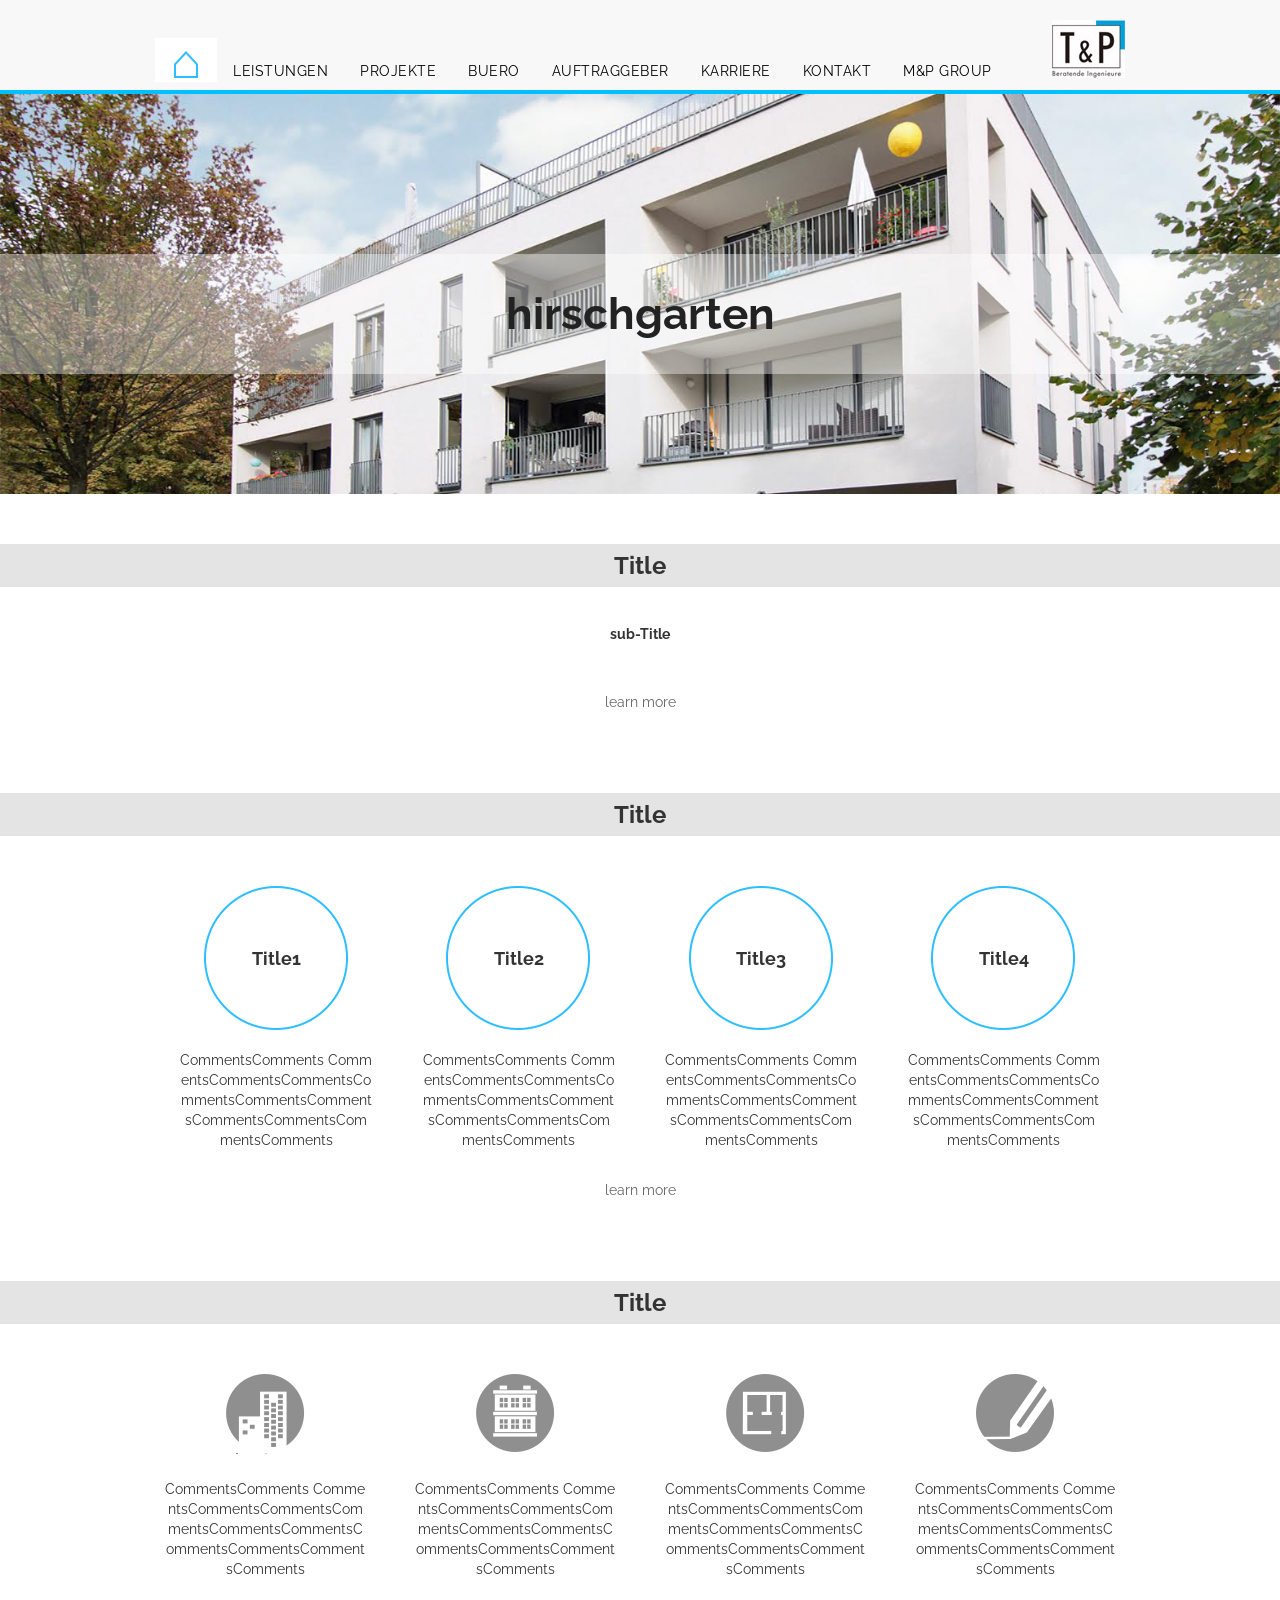
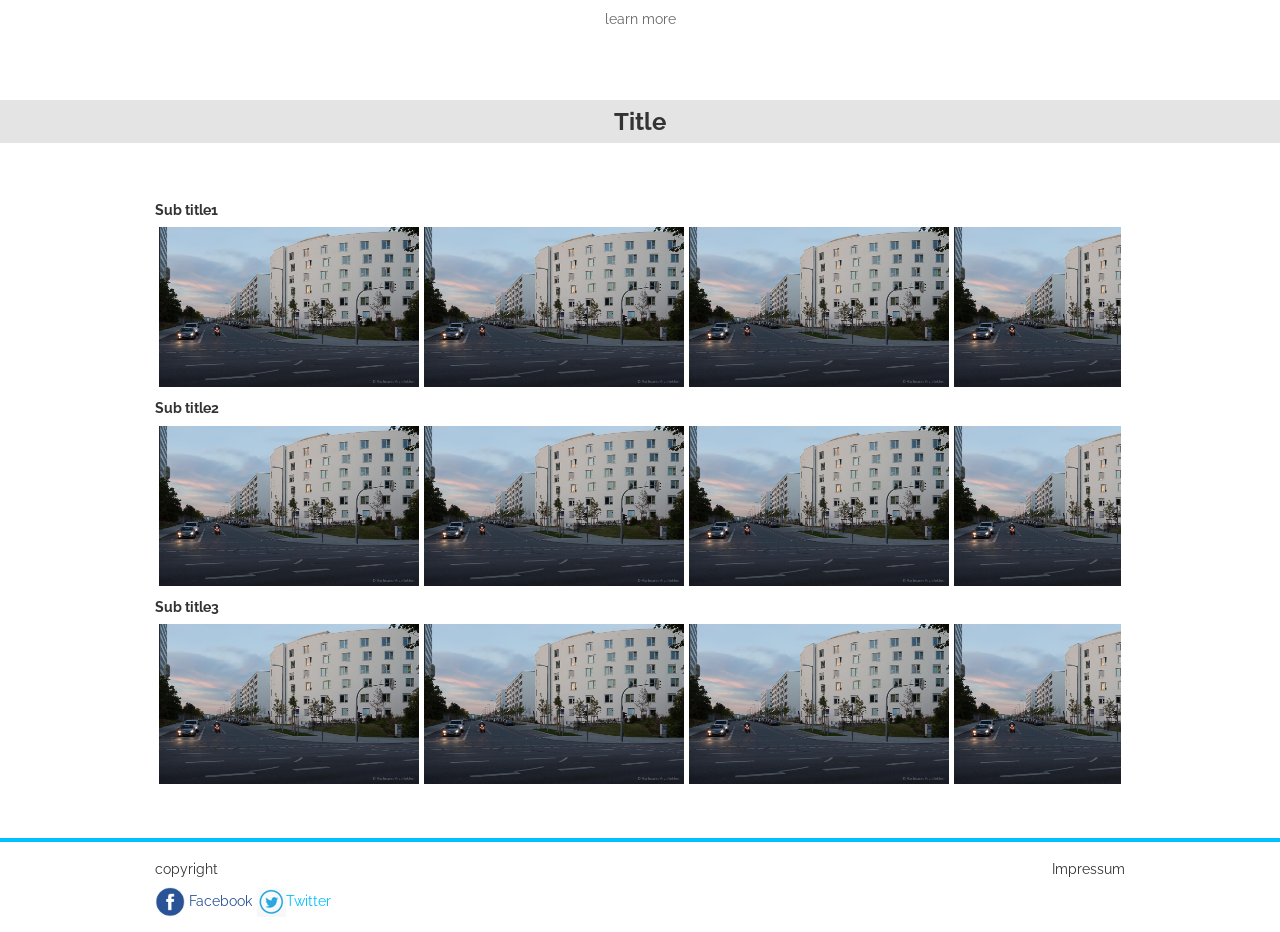
<file: public/index.html>
<!DOCTYPE html>
<html>
<head lang="en">
    <meta charset="UTF-8">
    <meta name="viewport" content="width=device-width, initial-scale=1">
    <title>tucher</title>
    <link href="http://fonts.googleapis.com/css?family=Raleway:400,200" rel="stylesheet" type="text/css">
    <link href="css/flexslider/flexslider.css" rel="stylesheet" type="text/css"/>
    <link href="css/basic.css" rel="stylesheet" type="text/css"/>
    <script type="text/javascript" src="js/basic.browserify.js"></script>
    <script type="text/javascript" src="js/dev/holder.min.js"></script>
</head>
<body id="index">
<nav class="navbar navbar-default navbar-fixed-top top">
    <div class="container">
        <!-- Brand and toggle get grouped for better mobile display -->
        <div class="navbar-header">
            <button type="button" class="navbar-toggle collapsed" data-toggle="collapse"
                    data-target="#bs-example-navbar-collapse-1" aria-expanded="false">
                <span class="sr-only">Toggle navigation</span>
                <span class="icon-bar"></span>
                <span class="icon-bar"></span>
                <span class="icon-bar"></span>
            </button>
            <a class="navbar-brand" href="index.html"><img src="assets/images/common/logo.jpg"></a>
        </div>
        <!-- Collect the nav links, forms, and other content for toggling -->
        <div class="collapse navbar-collapse navbar-left" id="bs-example-navbar-collapse-1">
            <ul class="nav navbar-nav">
                <li class="index-li"><a href="index.html"><span class="index"></span></a></li>
                <li class="leistungen-li"><a href="leistungen.html">Leistungen</a></li>
                <li class="projekte-li"><a href="projekte.html">Projekte</a></li>
                <li class="buero-li"><a href="buero.html">Buero</a></li>
                <li class="auftraggeber-li"><a href="auftraggeber.html">Auftraggeber</a></li>
                <li class="karriere-li"><a href="karriere.html">Karriere</a></li>
                <li class="kontakt-li"><a href="kontakt.html">Kontakt</a></li>
                <li class="mupgroup-li"><a href="mupgroup.html">M&P Group</a></li>
            </ul>
        </div><!-- /.navbar-collapse -->

    </div>
</nav>
<div class="container main-slider-container">
    <div class="flexslider">
        <ul class="slides home_slider">
            <li class="item" style="background-image: url('assets/images/index/first/slider1.jpg')">
                <a href="#">
                    <div class="flex-caption">
                        <div>
                            <div>
                                <h1 class="scroll animated">hirschgarten</h1>
                            </div>
                        </div>
                    </div>
                </a>
            </li>
            <li class="item" style="background-image: url('assets/images/index/first/slider2.jpg')">
                <a href="#">
                    <div class="flex-caption">
                        <div>
                            <div>
                                <h1 class="scroll animated">schleissheimerbearb</h1>
                            </div>
                        </div>
                    </div>
                </a>
            </li>
            <li class="item" style="background-image: url('assets/images/index/first/slider3.jpg')">
                <a href="#">
                    <div class="flex-caption">
                        <div>
                            <div>
                                <h1 class="scroll animated">hartmann</h1>
                            </div>
                        </div>
                    </div>
                </a>
            </li>
            <li class="item" style="background-image: url('assets/images/index/first/slider4.jpg')">
                <a href="#">
                    <div class="flex-caption">
                        <div>
                            <div>
                                <h1 class="scroll animated">Neuhofschule</h1>
                            </div>
                        </div>
                    </div>
                </a>
            </li>
            <li class="item" style="background-image: url('assets/images/index/first/slider5.jpg')">
                <a href="#">
                    <div class="flex-caption">
                        <div>
                            <div>
                                <h1 class="scroll animated">Prinzregentenstr</h1>
                            </div>
                        </div>
                    </div>
                </a>
            </li>
        </ul>
    </div>
</div>
<div class="second-container">
    <h3 class="title-with-bg">Title</h3>
    <div class="container">
        <h5>sub-Title</h5>
        <a href="#" class="learn-more">learn more</a>
    </div>
</div>
<div class="third-container">
    <h3 class="title-with-bg">Title</h3>
    <div class="container">
        <div class="col-md-3 col-sm-6 col">
            <div>
                <span class="icon">
                    Title1
                </span>
                <p class="comment">
                    CommentsComments CommentsCommentsCommentsCommentsCommentsCommentsCommentsCommentsCommentsComments
                </p>
            </div>
        </div>
        <div class="col-md-3 col-sm-6 col">
            <div>
                <span class="icon">
                    Title2
                </span>
                <p class="comment">
                    CommentsComments CommentsCommentsCommentsCommentsCommentsCommentsCommentsCommentsCommentsComments
                </p>
            </div>
        </div>
        <div class="col-md-3 col-sm-6 col">
            <div>
                <span class="icon">
                    Title3
                </span>
                <p class="comment">
                    CommentsComments CommentsCommentsCommentsCommentsCommentsCommentsCommentsCommentsCommentsComments
                </p>
            </div>
        </div>
        <div class="col-md-3 col-sm-6 col">
            <div>
                <span class="icon">
                    Title4
                </span>
                <p class="comment">
                    CommentsComments CommentsCommentsCommentsCommentsCommentsCommentsCommentsCommentsCommentsComments
                </p>
            </div>
        </div>
        <a href="#" class="learn-more">learn more</a>
    </div>
</div>
<div class="fourth-container">
    <h3 class="title-with-bg">Title</h3>
    <div class="container">
        <div class="row">
            <div class="col-md-3 col-sm-6 col">
                <div>
                <span class="icon">
                </span>
                    <p class="comment">
                        CommentsComments
                        CommentsCommentsCommentsCommentsCommentsCommentsCommentsCommentsCommentsComments
                    </p>
                </div>
            </div>
            <div class="col-md-3 col-sm-6 col">
                <div>
                <span class="icon">
                </span>
                    <p class="comment">
                        CommentsComments
                        CommentsCommentsCommentsCommentsCommentsCommentsCommentsCommentsCommentsComments
                    </p>
                </div>
            </div>
            <div class="col-md-3 col-sm-6 col">
                <div>
                <span class="icon">
                </span>
                    <p class="comment">
                        CommentsComments
                        CommentsCommentsCommentsCommentsCommentsCommentsCommentsCommentsCommentsComments
                    </p>
                </div>
            </div>
            <div class="col-md-3 col-sm-6 col">
                <div>
                <span class="icon">
                </span>
                    <p class="comment">
                        CommentsComments
                        CommentsCommentsCommentsCommentsCommentsCommentsCommentsCommentsCommentsComments
                    </p>
                </div>
            </div>
        </div>
        <a href="#" class="learn-more">learn more</a>
    </div>
</div>
<div class="fifth-container">
    <h3 class="title-with-bg">Title</h3>
    <div class="container">
        <h5>Sub title1</h5>
        <div class="flexslider products">
            <ul class="slides">
                <li>
                    <a href="projekte-sub.html">
                        <img src="assets/images/index/fifth/pic1.jpg"/>
                        <p>comment</p>
                    </a>
                </li>
                <li>
                    <img src="assets/images/index/fifth/pic1.jpg"/>
                    <p>comment</p>
                </li>
                <li>
                    <img src="assets/images/index/fifth/pic1.jpg"/>
                    <p>comment</p>
                </li>
                <li>
                    <img src="assets/images/index/fifth/pic1.jpg"/>
                    <p>comment</p>
                </li>
            </ul>
        </div>
        <h5>Sub title2</h5>
        <div class="flexslider products">
            <ul class="slides">
                <li>
                    <a href="projekte-sub.html">
                        <img src="assets/images/index/fifth/pic1.jpg"/>
                        <p>comment</p>
                    </a>
                </li>
                <li>
                    <img src="assets/images/index/fifth/pic1.jpg"/>
                    <p>comment</p>
                </li>
                <li>
                    <img src="assets/images/index/fifth/pic1.jpg"/>
                    <p>comment</p>
                </li>
                <li>
                    <img src="assets/images/index/fifth/pic1.jpg"/>
                    <p>comment</p>
                </li>
            </ul>
        </div>
        <h5>Sub title3</h5>
        <div class="flexslider products">
            <ul class="slides">
                <li>
                    <a href="projekte-sub.html">
                        <img src="assets/images/index/fifth/pic1.jpg"/>
                        <p>comment</p>
                    </a>
                </li>
                <li>
                    <img src="assets/images/index/fifth/pic1.jpg"/>
                    <p>comment</p>
                </li>
                <li>
                    <img src="assets/images/index/fifth/pic1.jpg"/>
                    <p>comment</p>
                </li>
                <li>
                    <img src="assets/images/index/fifth/pic1.jpg"/>
                    <p>comment</p>
                </li>
            </ul>
        </div>
    </div>
</div>
<div class="container-fluid footer">
    <div class="container">
        <div class="pull-left">
            <p>copyright</p>
            <p><a href="#" class="facebook"><img src="assets/images/common/facebook.jpg"/> Facebook</a> <a href="#"
                                                                                                           class="twitter"><img
                    src="assets/images/common/twitter.jpg"/>Twitter</a></p>
        </div>
        <div class="pull-right">
            <p>Impressum</p>
        </div>
    </div>
</div>
</body>
</html>
</file>
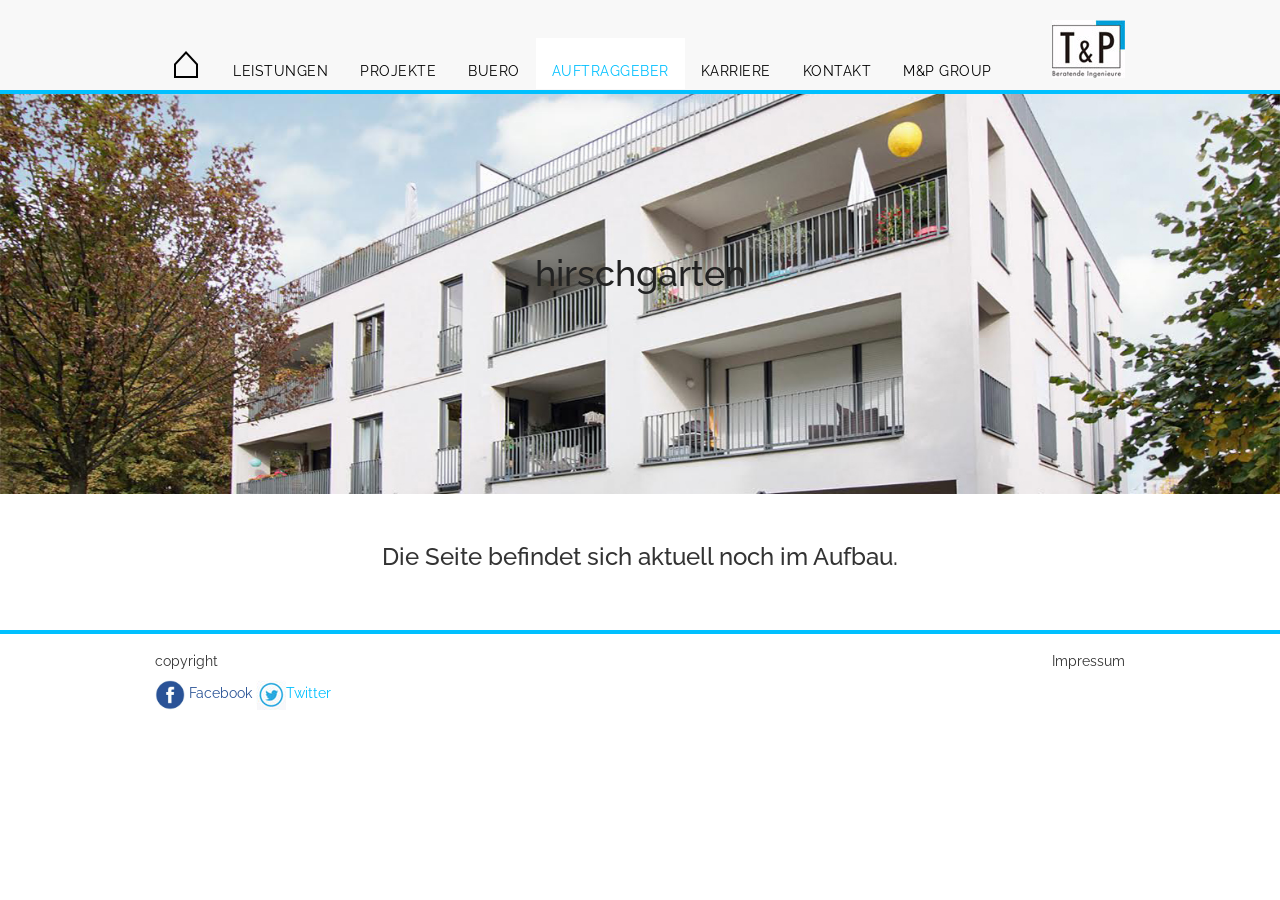
<file: public/auftraggeber.html>
<!DOCTYPE html>
<html>
<head lang="en">
    <meta charset="UTF-8">
    <meta name="viewport" content="width=device-width, initial-scale=1">
    <title>tucher</title>
    <link href="http://fonts.googleapis.com/css?family=Raleway:400,200" rel="stylesheet" type="text/css">
    <link href="css/flexslider/flexslider.css" rel="stylesheet" type="text/css"/>
    <link href="css/basic.css" rel="stylesheet" type="text/css"/>
    <script type="text/javascript" src="js/basic.browserify.js"></script>
    <script type="text/javascript" src="js/dev/holder.min.js"></script>
</head>
<body id="auftraggeber">
<nav class="navbar navbar-default navbar-fixed-top top">
    <div class="container">
        <!-- Brand and toggle get grouped for better mobile display -->
        <div class="navbar-header">
            <button type="button" class="navbar-toggle collapsed" data-toggle="collapse"
                    data-target="#bs-example-navbar-collapse-1" aria-expanded="false">
                <span class="sr-only">Toggle navigation</span>
                <span class="icon-bar"></span>
                <span class="icon-bar"></span>
                <span class="icon-bar"></span>
            </button>
            <a class="navbar-brand" href="index.html"><img src="assets/images/common/logo.jpg"></a>
        </div>
        <!-- Collect the nav links, forms, and other content for toggling -->
        <div class="collapse navbar-collapse navbar-left" id="bs-example-navbar-collapse-1">
            <ul class="nav navbar-nav">
                <li class="index-li"><a href="index.html"><span class="index"></span></a></li>
                <li class="leistungen-li"><a href="leistungen.html">Leistungen</a></li>
                <li class="projekte-li"><a href="projekte.html">Projekte</a></li>
                <li class="buero-li"><a href="buero.html">Buero</a></li>
                <li class="auftraggeber-li"><a href="auftraggeber.html">Auftraggeber</a></li>
                <li class="karriere-li"><a href="karriere.html">Karriere</a></li>
                <li class="kontakt-li"><a href="kontakt.html">Kontakt</a></li>
                <li class="mupgroup-li"><a href="mupgroup.html">M&P Group</a></li>
            </ul>
        </div><!-- /.navbar-collapse -->

    </div>
</nav>
<div class="container main-slider-container">
    <div class="flexslider">
        <ul class="slides home_slider">
            <li class="item" style="background-image: url('assets/images/index/first/slider1.jpg')">
                <div class="flex-caption">
                    <div>
                        <h1 class="scroll animated">hirschgarten</h1>
                    </div>
                </div>
            </li>
            <li class="item" style="background-image: url('assets/images/index/first/slider2.jpg')">
                <div class="flex-caption">
                    <div>
                        <h1 class="scroll animated">schleissheimerbearb</h1>
                    </div>
                </div>
            </li>
            <li class="item" style="background-image: url('assets/images/index/first/slider3.jpg')">
                <div class="flex-caption">
                    <div>
                        <h1 class="scroll animated">hartmann</h1>
                    </div>
                </div>
            </li>
            <li class="item" style="background-image: url('assets/images/index/first/slider4.jpg')">
                <div class="flex-caption">
                    <div>
                        <h1 class="scroll animated">Neuhofschule</h1>
                    </div>
                </div>
            </li>
            <li class="item" style="background-image: url('assets/images/index/first/slider5.jpg')">
                <div class="flex-caption">
                    <div>
                        <h1 class="scroll animated">Prinzregentenstr</h1>
                    </div>
                </div>
            </li>
        </ul>
    </div>
</div>
<div class="first-container container">
    <h3>Die Seite befindet sich aktuell noch im Aufbau.</h3>
</div>
<div class="container-fluid footer">
    <div class="container">
        <div class="pull-left">
            <p>copyright</p>
            <p><a href="#" class="facebook"><img src="assets/images/common/facebook.jpg"/> Facebook</a> <a href="#"
                                                                                                           class="twitter"><img
                    src="assets/images/common/twitter.jpg"/>Twitter</a></p>
        </div>
        <div class="pull-right">
            <p>Impressum</p>
        </div>
    </div>
</div>
</body>
</html>
</file>
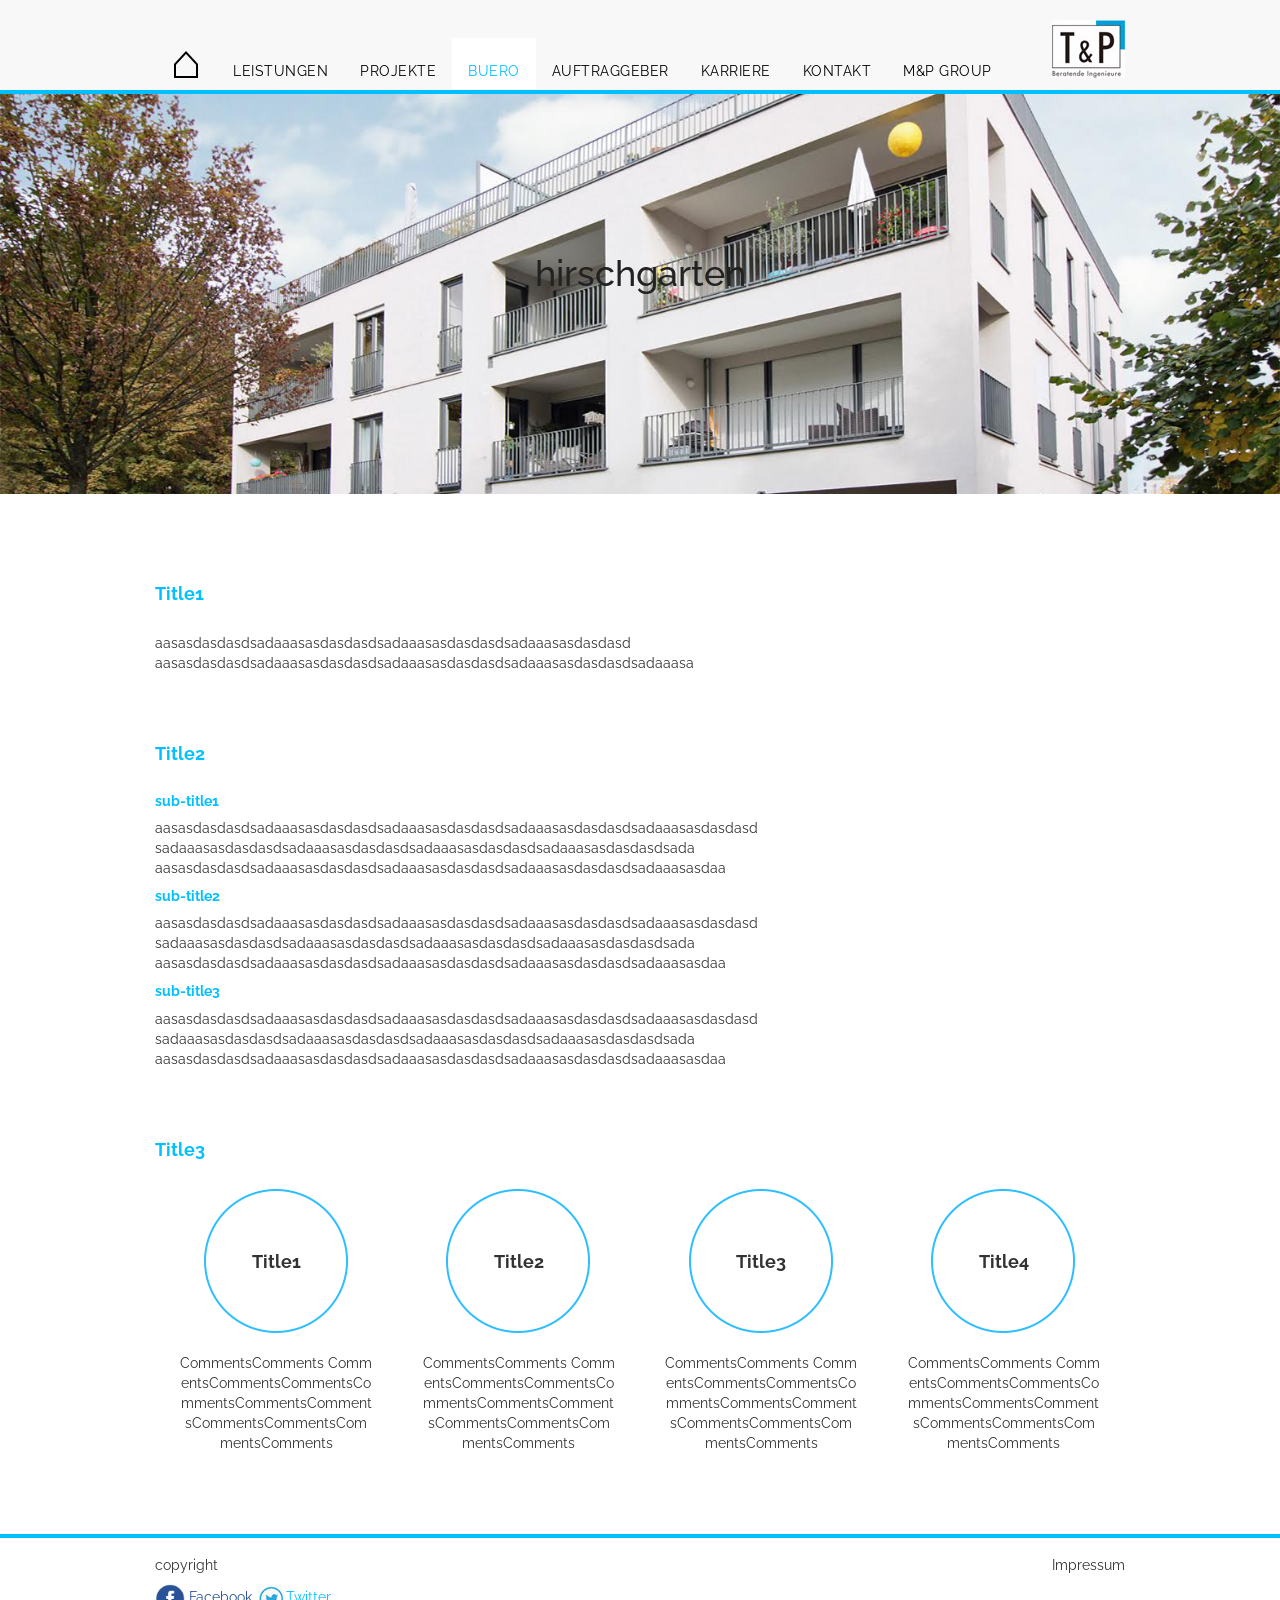
<file: public/buero.html>
<!DOCTYPE html>
<html>
<head lang="en">
    <meta charset="UTF-8">
    <meta name="viewport" content="width=device-width, initial-scale=1">
    <title>tucher</title>
    <link href="http://fonts.googleapis.com/css?family=Raleway:400,200" rel="stylesheet" type="text/css">
    <link href="css/flexslider/flexslider.css" rel="stylesheet" type="text/css"/>
    <link href="css/basic.css" rel="stylesheet" type="text/css"/>
    <script type="text/javascript" src="js/basic.browserify.js"></script>
    <script type="text/javascript" src="js/dev/holder.min.js"></script>
</head>
<body id="buero">
<nav class="navbar navbar-default navbar-fixed-top top">
    <div class="container">
        <!-- Brand and toggle get grouped for better mobile display -->
        <div class="navbar-header">
            <button type="button" class="navbar-toggle collapsed" data-toggle="collapse"
                    data-target="#bs-example-navbar-collapse-1" aria-expanded="false">
                <span class="sr-only">Toggle navigation</span>
                <span class="icon-bar"></span>
                <span class="icon-bar"></span>
                <span class="icon-bar"></span>
            </button>
            <a class="navbar-brand" href="index.html"><img src="assets/images/common/logo.jpg"></a>
        </div>
        <!-- Collect the nav links, forms, and other content for toggling -->
        <div class="collapse navbar-collapse navbar-left" id="bs-example-navbar-collapse-1">
            <ul class="nav navbar-nav">
                <li class="index-li"><a href="index.html"><span class="index"></span></a></li>
                <li class="leistungen-li"><a href="leistungen.html">Leistungen</a></li>
                <li class="projekte-li"><a href="projekte.html">Projekte</a></li>
                <li class="buero-li"><a href="buero.html">Buero</a></li>
                <li class="auftraggeber-li"><a href="auftraggeber.html">Auftraggeber</a></li>
                <li class="karriere-li"><a href="karriere.html">Karriere</a></li>
                <li class="kontakt-li"><a href="kontakt.html">Kontakt</a></li>
                <li class="mupgroup-li"><a href="mupgroup.html">M&P Group</a></li>
            </ul>
        </div><!-- /.navbar-collapse -->

    </div>
</nav>
<div class="container main-slider-container">
    <div class="flexslider">
        <ul class="slides home_slider">
            <li class="item" style="background-image: url('assets/images/index/first/slider1.jpg')">
                <div class="flex-caption">
                    <div>
                        <h1 class="scroll animated">hirschgarten</h1>
                    </div>
                </div>
            </li>
            <li class="item" style="background-image: url('assets/images/index/first/slider2.jpg')">
                <div class="flex-caption">
                    <div>
                        <h1 class="scroll animated">schleissheimerbearb</h1>
                    </div>
                </div>
            </li>
            <li class="item" style="background-image: url('assets/images/index/first/slider3.jpg')">
                <div class="flex-caption">
                    <div>
                        <h1 class="scroll animated">hartmann</h1>
                    </div>
                </div>
            </li>
            <li class="item" style="background-image: url('assets/images/index/first/slider4.jpg')">
                <div class="flex-caption">
                    <div>
                        <h1 class="scroll animated">Neuhofschule</h1>
                    </div>
                </div>
            </li>
            <li class="item" style="background-image: url('assets/images/index/first/slider5.jpg')">
                <div class="flex-caption">
                    <div>
                        <h1 class="scroll animated">Prinzregentenstr</h1>
                    </div>
                </div>
            </li>
        </ul>
    </div>
</div>
<div class="container first-container">
    <h4>Title1</h4>
    <p class="content">
        aasasdasdasdsadaaasasdasdasdsadaaasasdasdasdsadaaasasdasdasd
        aasasdasdasdsadaaasasdasdasdsadaaasasdasdasdsadaaasasdasdasdsadaaasa</p>
</div>
<div class="container second-container">
    <h4>Title2</h4>
    <h5>sub-title1</h5>
    <p class="content">
        aasasdasdasdsadaaasasdasdasdsadaaasasdasdasdsadaaasasdasdasdsadaaasasdasdasd
        sadaaasasdasdasdsadaaasasdasdasdsadaaasasdasdasdsadaaasasdasdasdsada
        aasasdasdasdsadaaasasdasdasdsadaaasasdasdasdsadaaasasdasdasdsadaaasasdaa</p>
    <h5>sub-title2</h5>
    <p class="content">
        aasasdasdasdsadaaasasdasdasdsadaaasasdasdasdsadaaasasdasdasdsadaaasasdasdasd
        sadaaasasdasdasdsadaaasasdasdasdsadaaasasdasdasdsadaaasasdasdasdsada
        aasasdasdasdsadaaasasdasdasdsadaaasasdasdasdsadaaasasdasdasdsadaaasasdaa</p>
    <h5>sub-title3</h5>
    <p class="content">
        aasasdasdasdsadaaasasdasdasdsadaaasasdasdasdsadaaasasdasdasdsadaaasasdasdasd
        sadaaasasdasdasdsadaaasasdasdasdsadaaasasdasdasdsadaaasasdasdasdsada
        aasasdasdasdsadaaasasdasdasdsadaaasasdasdasdsadaaasasdasdasdsadaaasasdaa</p>
</div>
<div class="container third-container">
    <h4>Title3</h4>
    <div class="col-md-3 col-sm-6 col">
        <div>
                <span class="icon">
                    Title1
                </span>
            <p class="comment">
                CommentsComments CommentsCommentsCommentsCommentsCommentsCommentsCommentsCommentsCommentsComments
            </p>
        </div>
    </div>
    <div class="col-md-3 col-sm-6 col">
        <div>
                <span class="icon">
                    Title2
                </span>
            <p class="comment">
                CommentsComments CommentsCommentsCommentsCommentsCommentsCommentsCommentsCommentsCommentsComments
            </p>
        </div>
    </div>
    <div class="col-md-3 col-sm-6 col">
        <div>
                <span class="icon">
                    Title3
                </span>
            <p class="comment">
                CommentsComments CommentsCommentsCommentsCommentsCommentsCommentsCommentsCommentsCommentsComments
            </p>
        </div>
    </div>
    <div class="col-md-3 col-sm-6 col">
        <div>
                <span class="icon">
                    Title4
                </span>
            <p class="comment">
                CommentsComments CommentsCommentsCommentsCommentsCommentsCommentsCommentsCommentsCommentsComments
            </p>
        </div>
    </div>
</div>
<div class="container-fluid footer">
    <div class="container">
        <div class="pull-left">
            <p>copyright</p>
            <p><a href="#" class="facebook"><img src="assets/images/common/facebook.jpg"/> Facebook</a> <a href="#"
                                                                                                           class="twitter"><img
                    src="assets/images/common/twitter.jpg"/>Twitter</a></p>
        </div>
        <div class="pull-right">
            <p>Impressum</p>
        </div>
    </div>
</div>
</body>
</html>
</file>
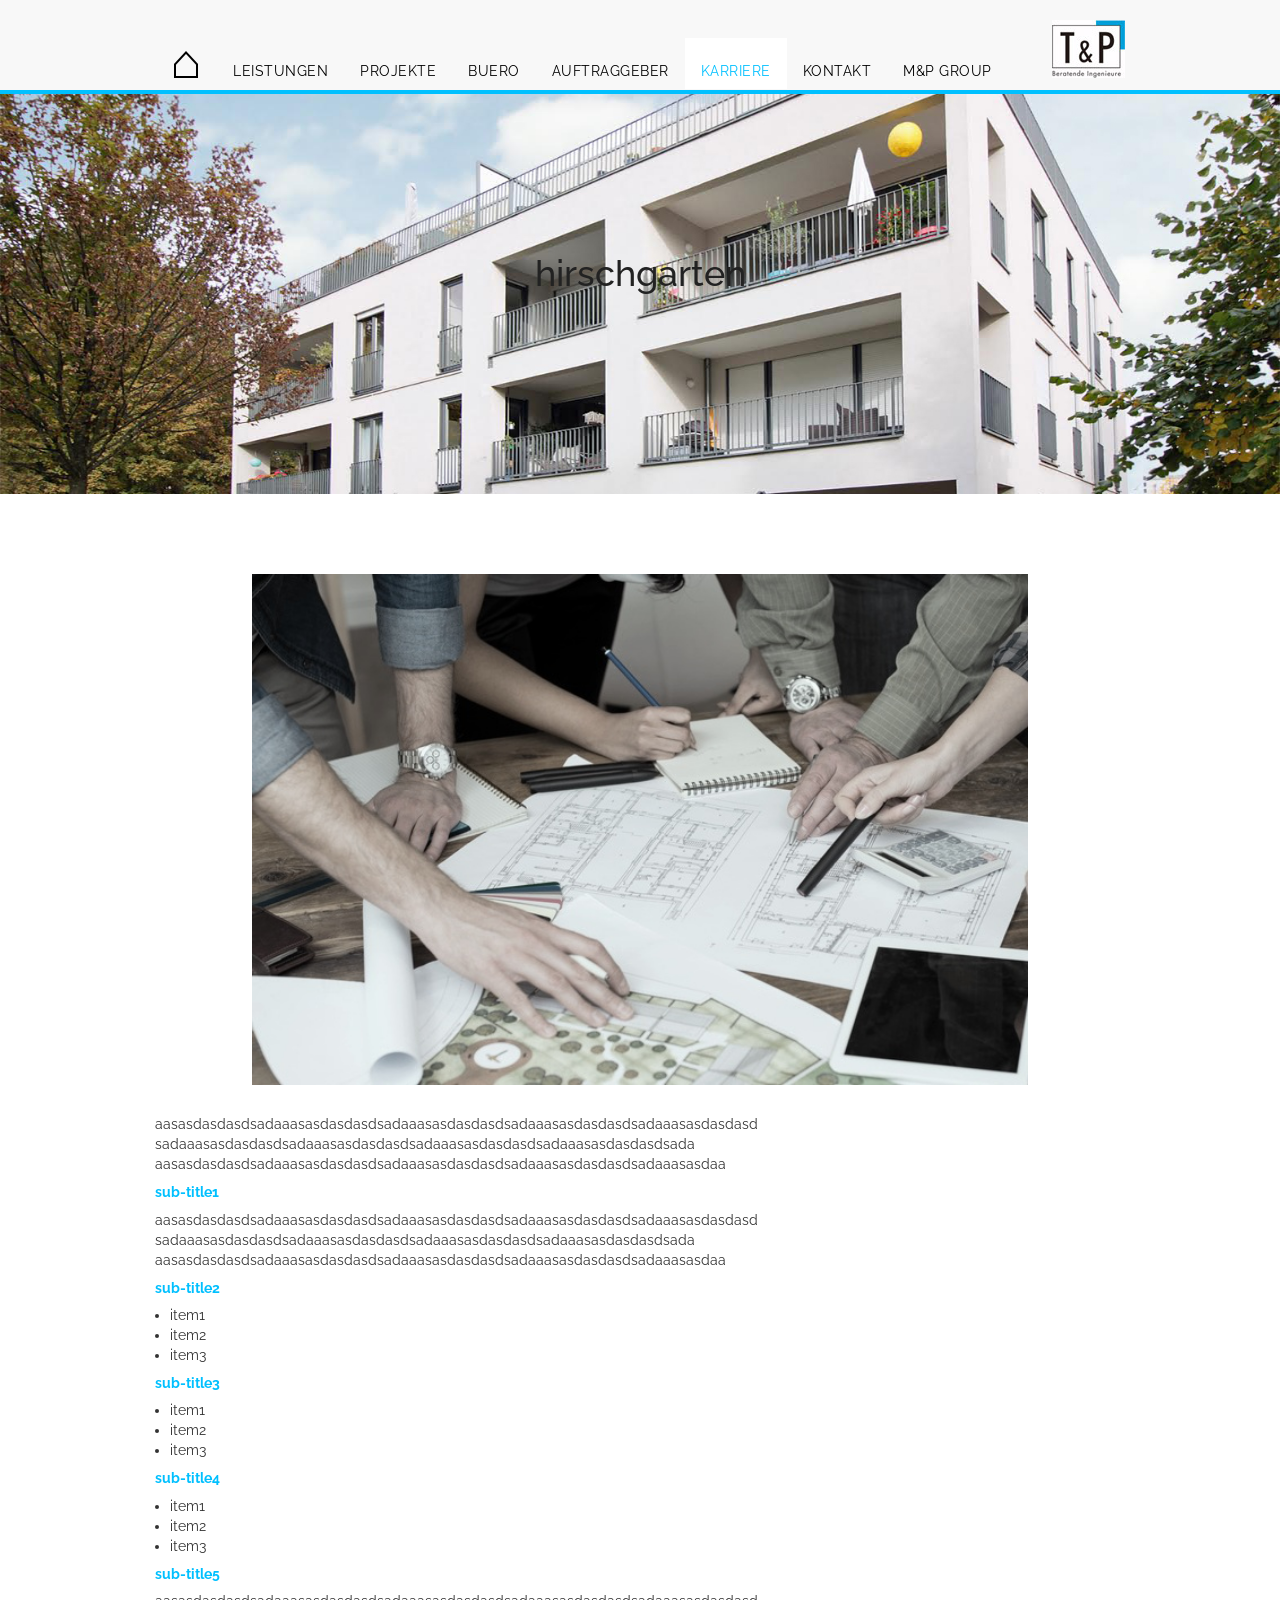
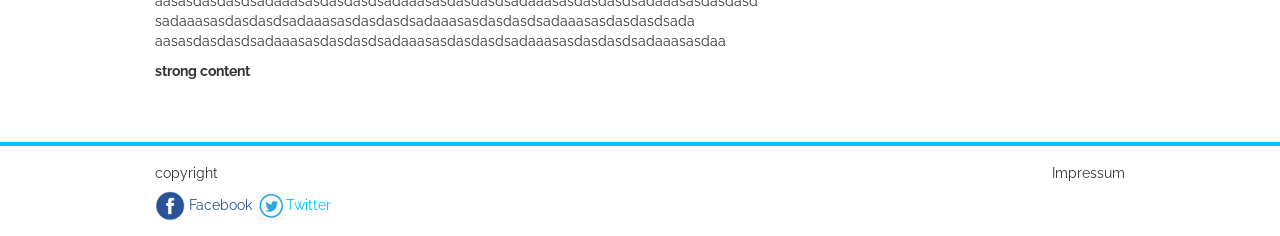
<file: public/karriere.html>
<!DOCTYPE html>
<html>
<head lang="en">
    <meta charset="UTF-8">
    <meta name="viewport" content="width=device-width, initial-scale=1">
    <title>tucher</title>
    <link href="http://fonts.googleapis.com/css?family=Raleway:400,200" rel="stylesheet" type="text/css">
    <link href="css/flexslider/flexslider.css" rel="stylesheet" type="text/css"/>
    <link href="css/basic.css" rel="stylesheet" type="text/css"/>
    <script type="text/javascript" src="js/basic.browserify.js"></script>
    <script type="text/javascript" src="js/dev/holder.min.js"></script>
</head>
<body id="karriere">
<nav class="navbar navbar-default navbar-fixed-top top">
    <div class="container">
        <!-- Brand and toggle get grouped for better mobile display -->
        <div class="navbar-header">
            <button type="button" class="navbar-toggle collapsed" data-toggle="collapse"
                    data-target="#bs-example-navbar-collapse-1" aria-expanded="false">
                <span class="sr-only">Toggle navigation</span>
                <span class="icon-bar"></span>
                <span class="icon-bar"></span>
                <span class="icon-bar"></span>
            </button>
            <a class="navbar-brand" href="index.html"><img src="assets/images/common/logo.jpg"></a>
        </div>
        <!-- Collect the nav links, forms, and other content for toggling -->
        <div class="collapse navbar-collapse navbar-left" id="bs-example-navbar-collapse-1">
            <ul class="nav navbar-nav">
                <li class="index-li"><a href="index.html"><span class="index"></span></a></li>
                <li class="leistungen-li"><a href="leistungen.html">Leistungen</a></li>
                <li class="projekte-li"><a href="projekte.html">Projekte</a></li>
                <li class="buero-li"><a href="buero.html">Buero</a></li>
                <li class="auftraggeber-li"><a href="auftraggeber.html">Auftraggeber</a></li>
                <li class="karriere-li"><a href="karriere.html">Karriere</a></li>
                <li class="kontakt-li"><a href="kontakt.html">Kontakt</a></li>
                <li class="mupgroup-li"><a href="mupgroup.html">M&P Group</a></li>
            </ul>
        </div><!-- /.navbar-collapse -->

    </div>
</nav>
<div class="container main-slider-container">
    <div class="flexslider">
        <ul class="slides home_slider">
            <li class="item" style="background-image: url('assets/images/index/first/slider1.jpg')">
                <div class="flex-caption">
                    <div>
                        <h1 class="scroll animated">hirschgarten</h1>
                    </div>
                </div>
            </li>
            <li class="item" style="background-image: url('assets/images/index/first/slider2.jpg')">
                <div class="flex-caption">
                    <div>
                        <h1 class="scroll animated">schleissheimerbearb</h1>
                    </div>
                </div>
            </li>
            <li class="item" style="background-image: url('assets/images/index/first/slider3.jpg')">
                <div class="flex-caption">
                    <div>
                        <h1 class="scroll animated">hartmann</h1>
                    </div>
                </div>
            </li>
            <li class="item" style="background-image: url('assets/images/index/first/slider4.jpg')">
                <div class="flex-caption">
                    <div>
                        <h1 class="scroll animated">Neuhofschule</h1>
                    </div>
                </div>
            </li>
            <li class="item" style="background-image: url('assets/images/index/first/slider5.jpg')">
                <div class="flex-caption">
                    <div>
                        <h1 class="scroll animated">Prinzregentenstr</h1>
                    </div>
                </div>
            </li>
        </ul>
    </div>
</div>
<div class="container first-container">
    <img src="assets/images/karriere/pic1.jpg" />
    <p class="content">
        aasasdasdasdsadaaasasdasdasdsadaaasasdasdasdsadaaasasdasdasdsadaaasasdasdasd
        sadaaasasdasdasdsadaaasasdasdasdsadaaasasdasdasdsadaaasasdasdasdsada
        aasasdasdasdsadaaasasdasdasdsadaaasasdasdasdsadaaasasdasdasdsadaaasasdaa</p>
    <h5>sub-title1</h5>
    <p class="content">
        aasasdasdasdsadaaasasdasdasdsadaaasasdasdasdsadaaasasdasdasdsadaaasasdasdasd
        sadaaasasdasdasdsadaaasasdasdasdsadaaasasdasdasdsadaaasasdasdasdsada
        aasasdasdasdsadaaasasdasdasdsadaaasasdasdasdsadaaasasdasdasdsadaaasasdaa</p>
    <h5>sub-title2</h5>
    <ul>
        <li>item1</li>
        <li>item2</li>
        <li>item3</li>
    </ul>
    <h5>sub-title3</h5>
    <ul>
        <li>item1</li>
        <li>item2</li>
        <li>item3</li>
    </ul>
    <h5>sub-title4</h5>
    <ul>
        <li>item1</li>
        <li>item2</li>
        <li>item3</li>
    </ul>
    <h5>sub-title5</h5>
    <p class="content">
        aasasdasdasdsadaaasasdasdasdsadaaasasdasdasdsadaaasasdasdasdsadaaasasdasdasd
        sadaaasasdasdasdsadaaasasdasdasdsadaaasasdasdasdsadaaasasdasdasdsada
        aasasdasdasdsadaaasasdasdasdsadaaasasdasdasdsadaaasasdasdasdsadaaasasdaa</p>
    <p><strong>strong content</strong></p>
</div>
<div class="container-fluid footer">
    <div class="container">
        <div class="pull-left">
            <p>copyright</p>
            <p><a href="#" class="facebook"><img src="assets/images/common/facebook.jpg"/> Facebook</a> <a href="#"
                                                                                                           class="twitter"><img
                    src="assets/images/common/twitter.jpg"/>Twitter</a></p>
        </div>
        <div class="pull-right">
            <p>Impressum</p>
        </div>
    </div>
</div>
</body>
</html>
</file>
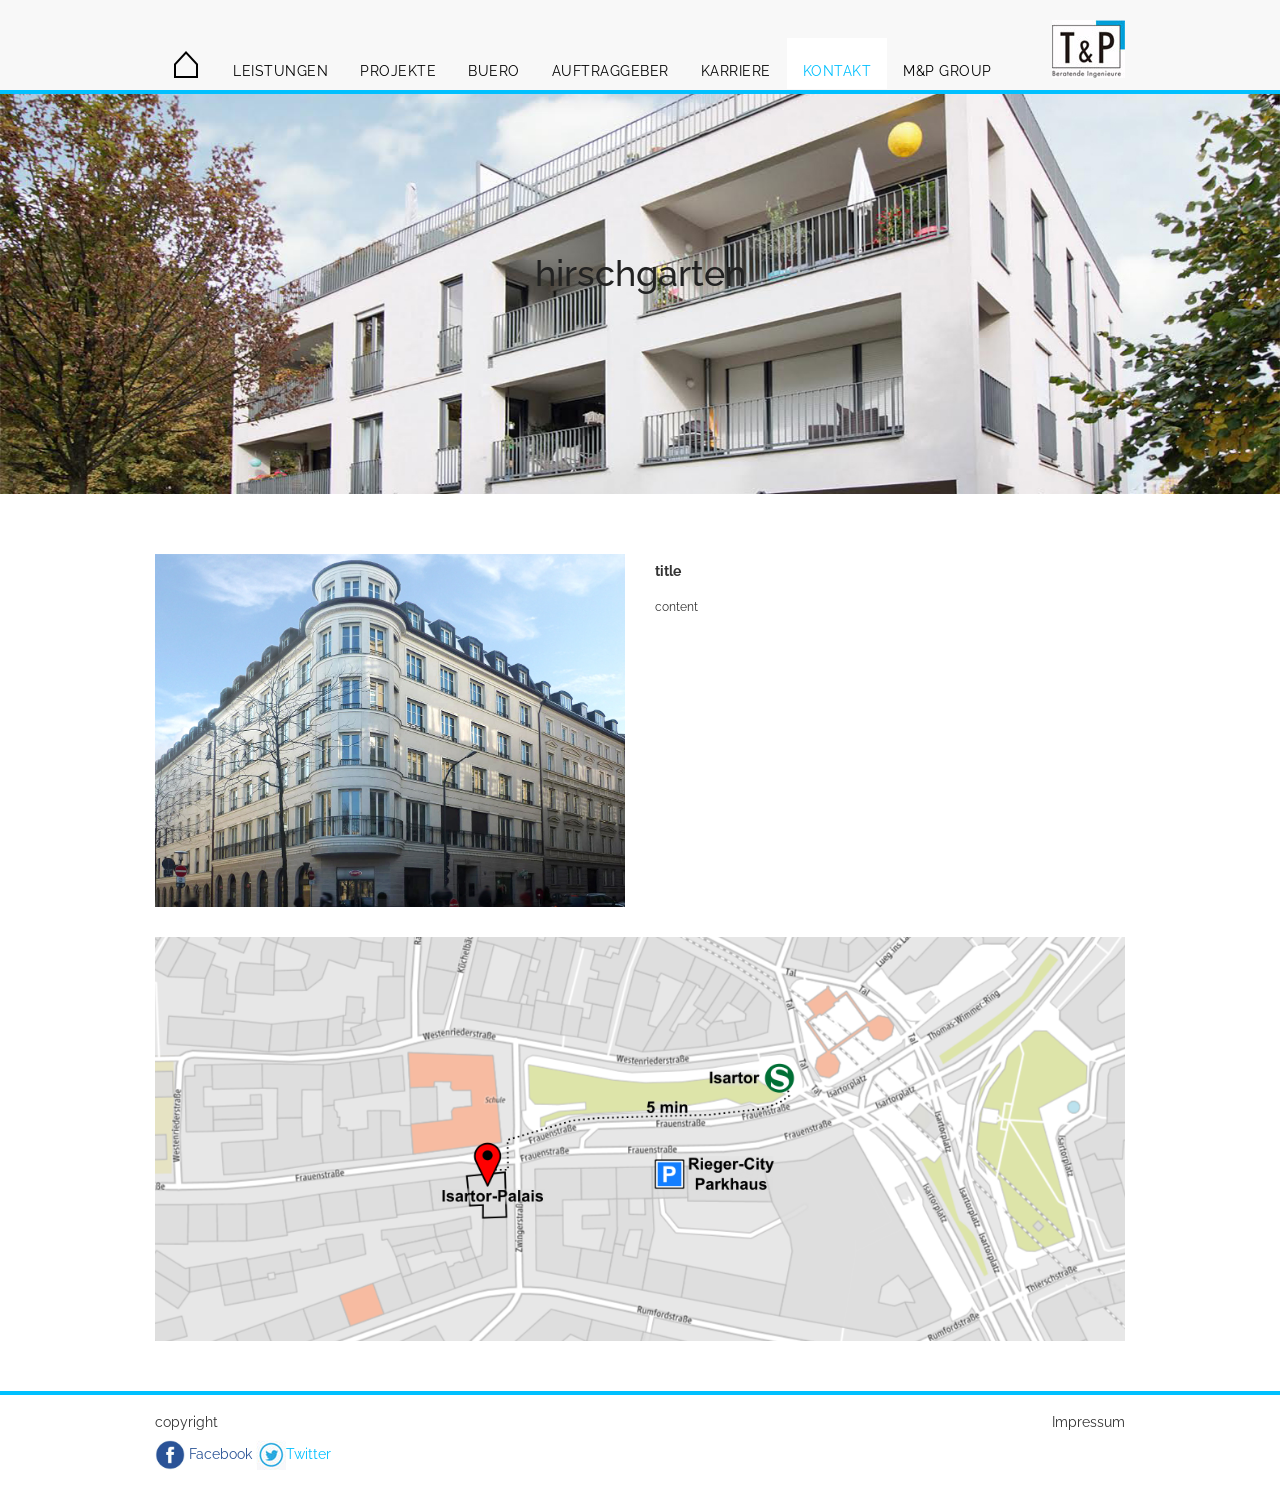
<file: public/kontakt.html>
<!DOCTYPE html>
<html>
<head lang="en">
    <meta charset="UTF-8">
    <meta name="viewport" content="width=device-width, initial-scale=1">
    <title>tucher</title>
    <link href="http://fonts.googleapis.com/css?family=Raleway:400,200" rel="stylesheet" type="text/css">
    <link href="css/flexslider/flexslider.css" rel="stylesheet" type="text/css"/>
    <link href="css/basic.css" rel="stylesheet" type="text/css"/>
    <script type="text/javascript" src="js/basic.browserify.js"></script>
    <script type="text/javascript" src="js/dev/holder.min.js"></script>
</head>
<body id="kontakt">
<nav class="navbar navbar-default navbar-fixed-top top">
    <div class="container">
        <!-- Brand and toggle get grouped for better mobile display -->
        <div class="navbar-header">
            <button type="button" class="navbar-toggle collapsed" data-toggle="collapse"
                    data-target="#bs-example-navbar-collapse-1" aria-expanded="false">
                <span class="sr-only">Toggle navigation</span>
                <span class="icon-bar"></span>
                <span class="icon-bar"></span>
                <span class="icon-bar"></span>
            </button>
            <a class="navbar-brand" href="index.html"><img src="assets/images/common/logo.jpg"></a>
        </div>
        <!-- Collect the nav links, forms, and other content for toggling -->
        <div class="collapse navbar-collapse navbar-left" id="bs-example-navbar-collapse-1">
            <ul class="nav navbar-nav">
                <li class="index-li"><a href="index.html"><span class="index"></span></a></li>
                <li class="leistungen-li"><a href="leistungen.html">Leistungen</a></li>
                <li class="projekte-li"><a href="projekte.html">Projekte</a></li>
                <li class="buero-li"><a href="buero.html">Buero</a></li>
                <li class="auftraggeber-li"><a href="auftraggeber.html">Auftraggeber</a></li>
                <li class="karriere-li"><a href="karriere.html">Karriere</a></li>
                <li class="kontakt-li"><a href="kontakt.html">Kontakt</a></li>
                <li class="mupgroup-li"><a href="mupgroup.html">M&P Group</a></li>
            </ul>
        </div><!-- /.navbar-collapse -->

    </div>
</nav>
<div class="container main-slider-container">
    <div class="flexslider">
        <ul class="slides home_slider">
            <li class="item" style="background-image: url('assets/images/index/first/slider1.jpg')">
                <div class="flex-caption">
                    <div>
                        <h1 class="scroll animated">hirschgarten</h1>
                    </div>
                </div>
            </li>
            <li class="item" style="background-image: url('assets/images/index/first/slider2.jpg')">
                <div class="flex-caption">
                    <div>
                        <h1 class="scroll animated">schleissheimerbearb</h1>
                    </div>
                </div>
            </li>
            <li class="item" style="background-image: url('assets/images/index/first/slider3.jpg')">
                <div class="flex-caption">
                    <div>
                        <h1 class="scroll animated">hartmann</h1>
                    </div>
                </div>
            </li>
            <li class="item" style="background-image: url('assets/images/index/first/slider4.jpg')">
                <div class="flex-caption">
                    <div>
                        <h1 class="scroll animated">Neuhofschule</h1>
                    </div>
                </div>
            </li>
            <li class="item" style="background-image: url('assets/images/index/first/slider5.jpg')">
                <div class="flex-caption">
                    <div>
                        <h1 class="scroll animated">Prinzregentenstr</h1>
                    </div>
                </div>
            </li>
        </ul>
    </div>
</div>
<div class="container first-container">
    <div class="row">
        <div class="col col-xs-6">
            <img src="assets/images/kontakt/pic1.jpg" />
        </div>
        <div class="col col-xs-6">
            <h5>title</h5>
            <p class="content">content</p>
        </div>
    </div>
    <img src="assets/images/kontakt/map.png">
</div>
<div class="container-fluid footer">
    <div class="container">
        <div class="pull-left">
            <p>copyright</p>
            <p><a href="#" class="facebook"><img src="assets/images/common/facebook.jpg"/> Facebook</a> <a href="#"
                                                                                                           class="twitter"><img
                    src="assets/images/common/twitter.jpg"/>Twitter</a></p>
        </div>
        <div class="pull-right">
            <p>Impressum</p>
        </div>
    </div>
</div>

</body>
</html>
</file>
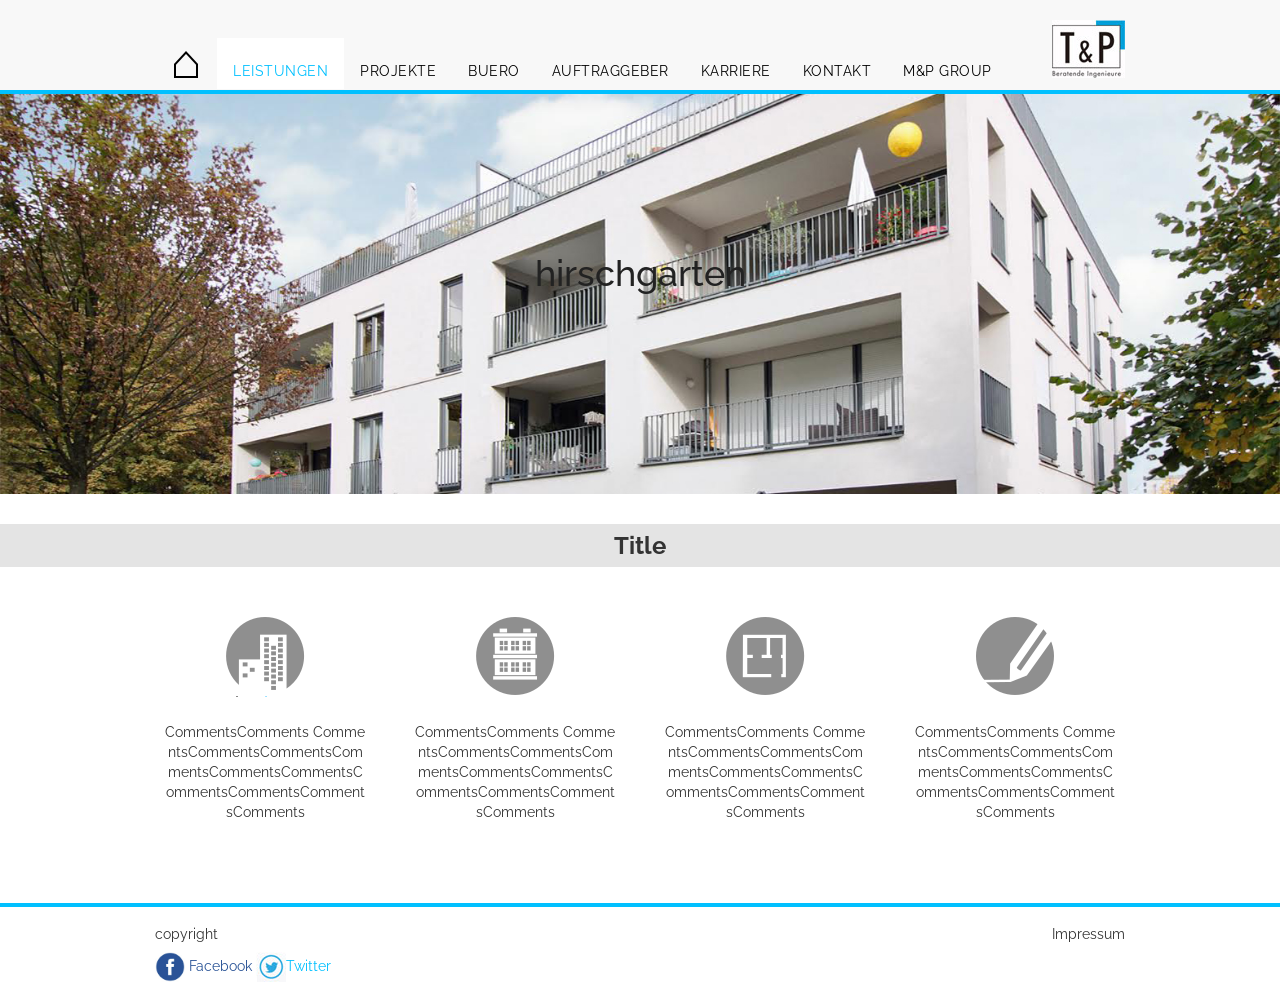
<file: public/leistungen.html>
<!DOCTYPE html>
<html>
<head lang="en">
    <meta charset="UTF-8">
    <meta name="viewport" content="width=device-width, initial-scale=1">
    <title>tucher</title>
    <link href="http://fonts.googleapis.com/css?family=Raleway:400,200" rel="stylesheet" type="text/css">
    <link href="css/flexslider/flexslider.css" rel="stylesheet" type="text/css"/>
    <link href="css/basic.css" rel="stylesheet" type="text/css"/>
    <script type="text/javascript" src="js/basic.browserify.js"></script>
    <script type="text/javascript" src="js/dev/holder.min.js"></script>
</head>
<body id="leistungen">
<nav class="navbar navbar-default navbar-fixed-top top">
    <div class="container">
        <!-- Brand and toggle get grouped for better mobile display -->
        <div class="navbar-header">
            <button type="button" class="navbar-toggle collapsed" data-toggle="collapse"
                    data-target="#bs-example-navbar-collapse-1" aria-expanded="false">
                <span class="sr-only">Toggle navigation</span>
                <span class="icon-bar"></span>
                <span class="icon-bar"></span>
                <span class="icon-bar"></span>
            </button>
            <a class="navbar-brand" href="index.html"><img src="assets/images/common/logo.jpg"></a>
        </div>
        <!-- Collect the nav links, forms, and other content for toggling -->
        <div class="collapse navbar-collapse navbar-left" id="bs-example-navbar-collapse-1">
            <ul class="nav navbar-nav">
                <li class="index-li"><a href="index.html"><span class="index"></span></a></li>
                <li class="leistungen-li"><a href="leistungen.html">Leistungen</a></li>
                <li class="projekte-li"><a href="projekte.html">Projekte</a></li>
                <li class="buero-li"><a href="buero.html">Buero</a></li>
                <li class="auftraggeber-li"><a href="auftraggeber.html">Auftraggeber</a></li>
                <li class="karriere-li"><a href="karriere.html">Karriere</a></li>
                <li class="kontakt-li"><a href="kontakt.html">Kontakt</a></li>
                <li class="mupgroup-li"><a href="mupgroup.html">M&P Group</a></li>
            </ul>
        </div><!-- /.navbar-collapse -->

    </div>
</nav>
<div class="container main-slider-container">
    <div class="flexslider">
        <ul class="slides home_slider">
            <li class="item" style="background-image: url('assets/images/index/first/slider1.jpg')">
                <div class="flex-caption">
                    <div>
                        <h1 class="scroll animated">hirschgarten</h1>
                    </div>
                </div>
            </li>
            <li class="item" style="background-image: url('assets/images/index/first/slider2.jpg')">
                <div class="flex-caption">
                    <div>
                        <h1 class="scroll animated">schleissheimerbearb</h1>
                    </div>
                </div>
            </li>
            <li class="item" style="background-image: url('assets/images/index/first/slider3.jpg')">
                <div class="flex-caption">
                    <div>
                        <h1 class="scroll animated">hartmann</h1>
                    </div>
                </div>
            </li>
            <li class="item" style="background-image: url('assets/images/index/first/slider4.jpg')">
                <div class="flex-caption">
                    <div>
                        <h1 class="scroll animated">Neuhofschule</h1>
                    </div>
                </div>
            </li>
            <li class="item" style="background-image: url('assets/images/index/first/slider5.jpg')">
                <div class="flex-caption">
                    <div>
                        <h1 class="scroll animated">Prinzregentenstr</h1>
                    </div>
                </div>
            </li>
        </ul>
    </div>
</div>
<div class="first-container">
    <h3 class="title-with-bg">Title</h3>
    <div class="container">
        <div class="row">
            <div class="col-md-3 col-sm-6 col">
                <div>
                <span class="icon">
                </span>
                    <p class="comment">
                        CommentsComments
                        CommentsCommentsCommentsCommentsCommentsCommentsCommentsCommentsCommentsComments
                    </p>
                </div>
            </div>
            <div class="col-md-3 col-sm-6 col">
                <div>
                <span class="icon">
                </span>
                    <p class="comment">
                        CommentsComments
                        CommentsCommentsCommentsCommentsCommentsCommentsCommentsCommentsCommentsComments
                    </p>
                </div>
            </div>
            <div class="col-md-3 col-sm-6 col">
                <div>
                <span class="icon">
                </span>
                    <p class="comment">
                        CommentsComments
                        CommentsCommentsCommentsCommentsCommentsCommentsCommentsCommentsCommentsComments
                    </p>
                </div>
            </div>
            <div class="col-md-3 col-sm-6 col">
                <div>
                <span class="icon">
                </span>
                    <p class="comment">
                        CommentsComments
                        CommentsCommentsCommentsCommentsCommentsCommentsCommentsCommentsCommentsComments
                    </p>
                </div>
            </div>
        </div>
    </div>
</div>
<div class="container-fluid footer">
    <div class="container">
        <div class="pull-left">
            <p>copyright</p>
            <p><a href="#" class="facebook"><img src="assets/images/common/facebook.jpg"/> Facebook</a> <a href="#"
                                                                                                           class="twitter"><img
                    src="assets/images/common/twitter.jpg"/>Twitter</a></p>
        </div>
        <div class="pull-right">
            <p>Impressum</p>
        </div>
    </div>
</div>
</body>
</html>
</file>
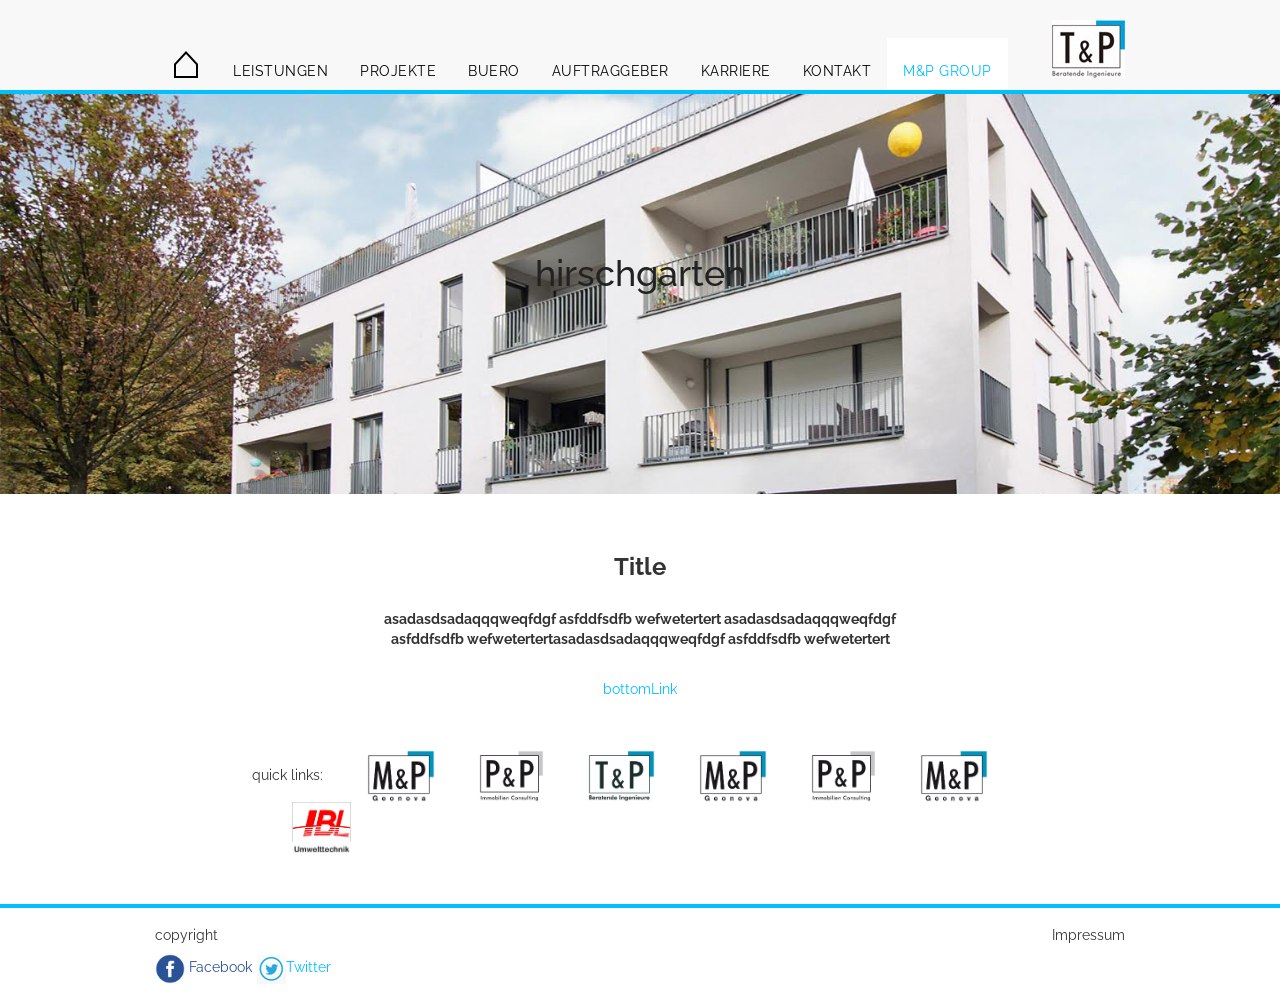
<file: public/mupgroup.html>
<!DOCTYPE html>
<html>
<head lang="en">
    <meta charset="UTF-8">
    <meta name="viewport" content="width=device-width, initial-scale=1">
    <title>tucher</title>
    <link href="http://fonts.googleapis.com/css?family=Raleway:400,200" rel="stylesheet" type="text/css">
    <link href="css/flexslider/flexslider.css" rel="stylesheet" type="text/css"/>
    <link href="css/basic.css" rel="stylesheet" type="text/css"/>
    <script type="text/javascript" src="js/basic.browserify.js"></script>
    <script type="text/javascript" src="js/dev/holder.min.js"></script>
</head>
<body id="mupgroup">
<nav class="navbar navbar-default navbar-fixed-top top">
    <div class="container">
        <!-- Brand and toggle get grouped for better mobile display -->
        <div class="navbar-header">
            <button type="button" class="navbar-toggle collapsed" data-toggle="collapse"
                    data-target="#bs-example-navbar-collapse-1" aria-expanded="false">
                <span class="sr-only">Toggle navigation</span>
                <span class="icon-bar"></span>
                <span class="icon-bar"></span>
                <span class="icon-bar"></span>
            </button>
            <a class="navbar-brand" href="index.html"><img src="assets/images/common/logo.jpg"></a>
        </div>
        <!-- Collect the nav links, forms, and other content for toggling -->
        <div class="collapse navbar-collapse navbar-left" id="bs-example-navbar-collapse-1">
            <ul class="nav navbar-nav">
                <li class="index-li"><a href="index.html"><span class="index"></span></a></li>
                <li class="leistungen-li"><a href="leistungen.html">Leistungen</a></li>
                <li class="projekte-li"><a href="projekte.html">Projekte</a></li>
                <li class="buero-li"><a href="buero.html">Buero</a></li>
                <li class="auftraggeber-li"><a href="auftraggeber.html">Auftraggeber</a></li>
                <li class="karriere-li"><a href="karriere.html">Karriere</a></li>
                <li class="kontakt-li"><a href="kontakt.html">Kontakt</a></li>
                <li class="mupgroup-li"><a href="mupgroup.html">M&P Group</a></li>
            </ul>
        </div><!-- /.navbar-collapse -->

    </div>
</nav>
<div class="container main-slider-container">
    <div class="flexslider">
        <ul class="slides home_slider">
            <li class="item" style="background-image: url('assets/images/index/first/slider1.jpg')">
                <div class="flex-caption">
                    <div>
                        <h1 class="scroll animated">hirschgarten</h1>
                    </div>
                </div>
            </li>
            <li class="item" style="background-image: url('assets/images/index/first/slider2.jpg')">
                <div class="flex-caption">
                    <div>
                        <h1 class="scroll animated">schleissheimerbearb</h1>
                    </div>
                </div>
            </li>
            <li class="item" style="background-image: url('assets/images/index/first/slider3.jpg')">
                <div class="flex-caption">
                    <div>
                        <h1 class="scroll animated">hartmann</h1>
                    </div>
                </div>
            </li>
            <li class="item" style="background-image: url('assets/images/index/first/slider4.jpg')">
                <div class="flex-caption">
                    <div>
                        <h1 class="scroll animated">Neuhofschule</h1>
                    </div>
                </div>
            </li>
            <li class="item" style="background-image: url('assets/images/index/first/slider5.jpg')">
                <div class="flex-caption">
                    <div>
                        <h1 class="scroll animated">Prinzregentenstr</h1>
                    </div>
                </div>
            </li>
        </ul>
    </div>
</div>
<div class="container first-container">
    <h3>Title</h3>
    <p class="content">asadasdsadaqqqweqfdgf asfddfsdfb wefwetertert asadasdsadaqqqweqfdgf asfddfsdfb
        wefwetertertasadasdsadaqqqweqfdgf asfddfsdfb wefwetertert</p>
    <a href="#">bottomLink</a>
</div>
<div class="container second-container">
    <ul>quick links:
        <li><a href="#"><img src="assets/images/mupgroup/pic1.jpg"/></a></li>
        <li><a href="#"><img src="assets/images/mupgroup/pic2.jpg"/></a></li>
        <li><a href="#"><img src="assets/images/mupgroup/pic3.jpg"/></a></li>
        <li><a href="#"><img src="assets/images/mupgroup/pic1.jpg"/></a></li>
        <li><a href="#"><img src="assets/images/mupgroup/pic2.jpg"/></a></li>
        <li><a href="#"><img src="assets/images/mupgroup/pic1.jpg"/></a></li>
        <li><a href="#"><img src="assets/images/mupgroup/pic4.jpg"/></a></li>
    </ul>
</div>
<div class="container-fluid footer">
    <div class="container">
        <div class="pull-left">
            <p>copyright</p>
            <p><a href="#" class="facebook"><img src="assets/images/common/facebook.jpg"/> Facebook</a> <a href="#"
                                                                                                           class="twitter"><img
                    src="assets/images/common/twitter.jpg"/>Twitter</a></p>
        </div>
        <div class="pull-right">
            <p>Impressum</p>
        </div>
    </div>
</div>

</body>
</html>
</file>
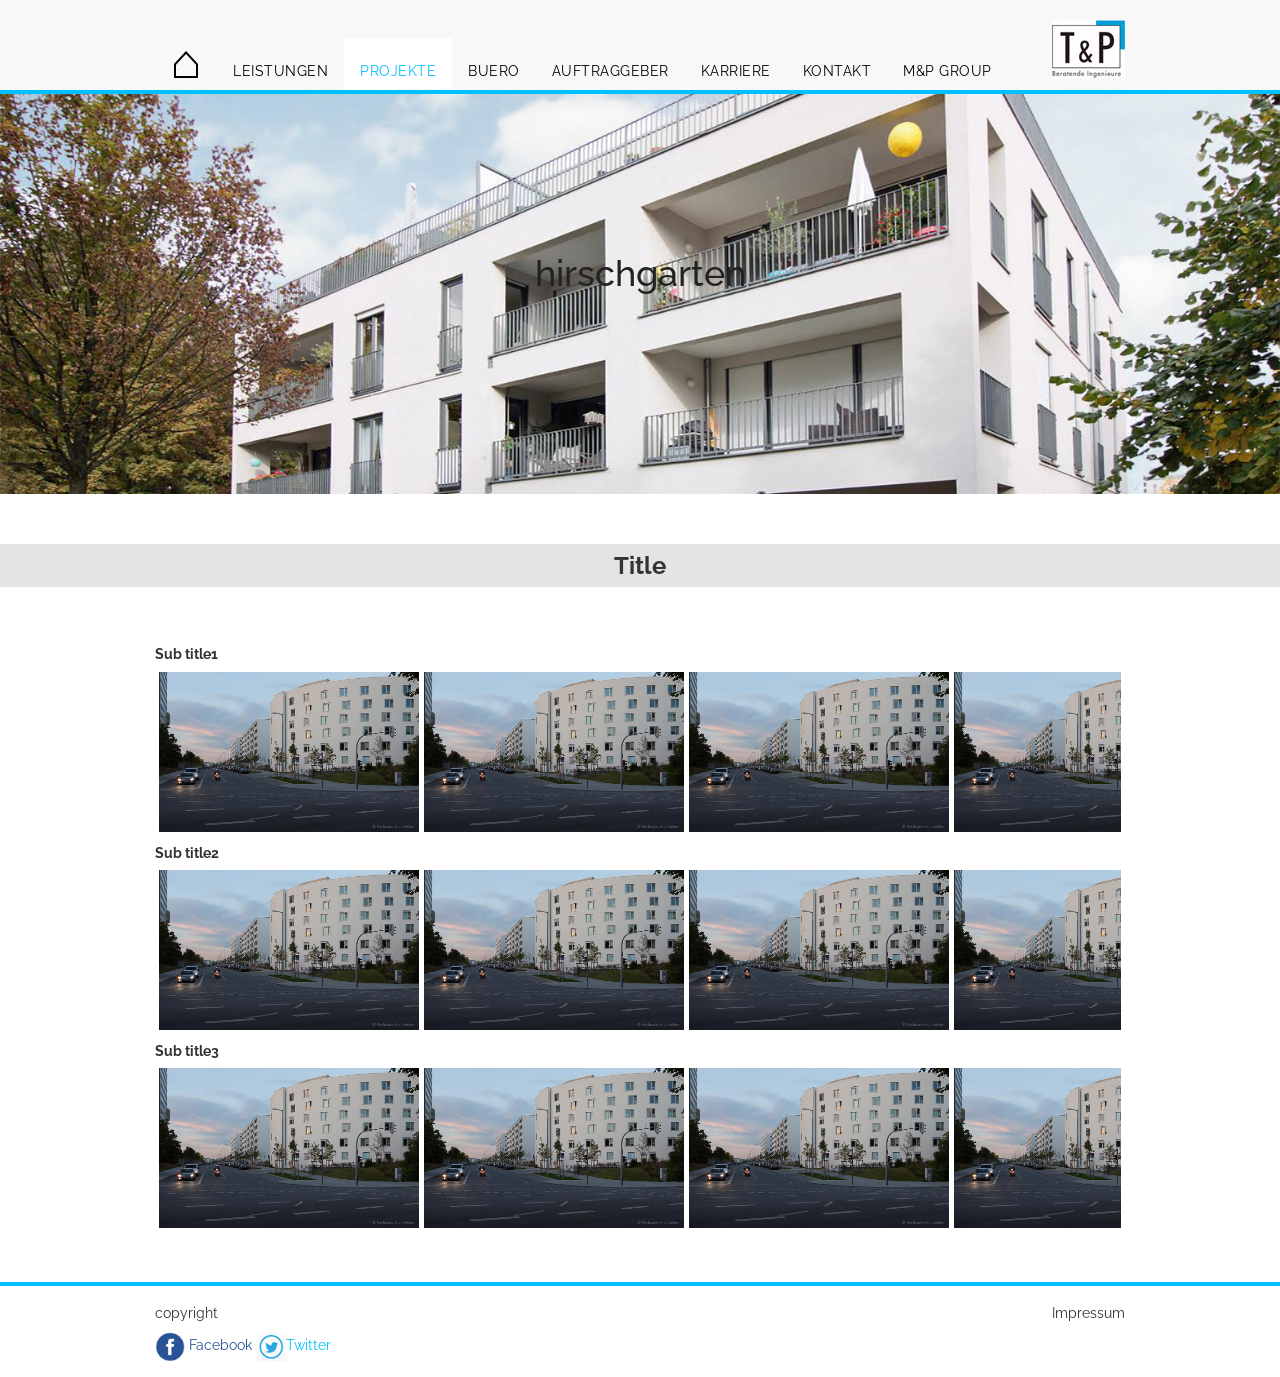
<file: public/projekte.html>
<!DOCTYPE html>
<html>
<head lang="en">
    <meta charset="UTF-8">
    <meta name="viewport" content="width=device-width, initial-scale=1">
    <title>tucher</title>
    <link href="http://fonts.googleapis.com/css?family=Raleway:400,200" rel="stylesheet" type="text/css">
    <link href="css/flexslider/flexslider.css" rel="stylesheet" type="text/css"/>
    <link href="css/basic.css" rel="stylesheet" type="text/css"/>
    <script type="text/javascript" src="js/basic.browserify.js"></script>
    <script type="text/javascript" src="js/dev/holder.min.js"></script>
</head>
<body id="projekte">
<nav class="navbar navbar-default navbar-fixed-top top">
    <div class="container">
        <!-- Brand and toggle get grouped for better mobile display -->
        <div class="navbar-header">
            <button type="button" class="navbar-toggle collapsed" data-toggle="collapse"
                    data-target="#bs-example-navbar-collapse-1" aria-expanded="false">
                <span class="sr-only">Toggle navigation</span>
                <span class="icon-bar"></span>
                <span class="icon-bar"></span>
                <span class="icon-bar"></span>
            </button>
            <a class="navbar-brand" href="index.html"><img src="assets/images/common/logo.jpg"></a>
        </div>
        <!-- Collect the nav links, forms, and other content for toggling -->
        <div class="collapse navbar-collapse navbar-left" id="bs-example-navbar-collapse-1">
            <ul class="nav navbar-nav">
                <li class="index-li"><a href="index.html"><span class="index"></span></a></li>
                <li class="leistungen-li"><a href="leistungen.html">Leistungen</a></li>
                <li class="projekte-li"><a href="projekte.html">Projekte</a></li>
                <li class="buero-li"><a href="buero.html">Buero</a></li>
                <li class="auftraggeber-li"><a href="auftraggeber.html">Auftraggeber</a></li>
                <li class="karriere-li"><a href="karriere.html">Karriere</a></li>
                <li class="kontakt-li"><a href="kontakt.html">Kontakt</a></li>
                <li class="mupgroup-li"><a href="mupgroup.html">M&P Group</a></li>
            </ul>
        </div><!-- /.navbar-collapse -->

    </div>
</nav>
<div class="container main-slider-container">
    <div class="flexslider">
        <ul class="slides home_slider">
            <li class="item" style="background-image: url('assets/images/index/first/slider1.jpg')">
                <div class="flex-caption">
                    <div>
                        <h1 class="scroll animated">hirschgarten</h1>
                    </div>
                </div>
            </li>
            <li class="item" style="background-image: url('assets/images/index/first/slider2.jpg')">
                <div class="flex-caption">
                    <div>
                        <h1 class="scroll animated">schleissheimerbearb</h1>
                    </div>
                </div>
            </li>
            <li class="item" style="background-image: url('assets/images/index/first/slider3.jpg')">
                <div class="flex-caption">
                    <div>
                        <h1 class="scroll animated">hartmann</h1>
                    </div>
                </div>
            </li>
            <li class="item" style="background-image: url('assets/images/index/first/slider4.jpg')">
                <div class="flex-caption">
                    <div>
                        <h1 class="scroll animated">Neuhofschule</h1>
                    </div>
                </div>
            </li>
            <li class="item" style="background-image: url('assets/images/index/first/slider5.jpg')">
                <div class="flex-caption">
                    <div>
                        <h1 class="scroll animated">Prinzregentenstr</h1>
                    </div>
                </div>
            </li>
        </ul>
    </div>
</div>
<div class="second-container">
    <h3 class="title-with-bg">Title</h3>
    <div class="container">
        <h5>Sub title1</h5>
        <div class="flexslider products">
            <ul class="slides">
                <li>
                    <a href="projekte-sub.html">
                        <img src="assets/images/index/fifth/pic1.jpg"/>
                        <p>comment</p>
                    </a>
                </li>
                <li>
                    <img src="assets/images/index/fifth/pic1.jpg"/>
                    <p>comment</p>
                </li>
                <li>
                    <img src="assets/images/index/fifth/pic1.jpg"/>
                    <p>comment</p>
                </li>
                <li>
                    <img src="assets/images/index/fifth/pic1.jpg"/>
                    <p>comment</p>
                </li>
            </ul>
        </div>
        <h5>Sub title2</h5>
        <div class="flexslider products">
            <ul class="slides">
                <li>
                    <a href="projekte-sub.html">
                        <img src="assets/images/index/fifth/pic1.jpg"/>
                        <p>comment</p>
                    </a>
                </li>
                <li>
                    <img src="assets/images/index/fifth/pic1.jpg"/>
                    <p>comment</p>
                </li>
                <li>
                    <img src="assets/images/index/fifth/pic1.jpg"/>
                    <p>comment</p>
                </li>
                <li>
                    <img src="assets/images/index/fifth/pic1.jpg"/>
                    <p>comment</p>
                </li>
            </ul>
        </div>
        <h5>Sub title3</h5>
        <div class="flexslider products">
            <ul class="slides">
                <li>
                    <a href="projekte-sub.html">
                        <img src="assets/images/index/fifth/pic1.jpg"/>
                        <p>comment</p>
                    </a>
                </li>
                <li>
                    <img src="assets/images/index/fifth/pic1.jpg"/>
                    <p>comment</p>
                </li>
                <li>
                    <img src="assets/images/index/fifth/pic1.jpg"/>
                    <p>comment</p>
                </li>
                <li>
                    <img src="assets/images/index/fifth/pic1.jpg"/>
                    <p>comment</p>
                </li>
            </ul>
        </div>
    </div>
</div>
<div class="container-fluid footer">
    <div class="container">
        <div class="pull-left">
            <p>copyright</p>
            <p><a href="#" class="facebook"><img src="assets/images/common/facebook.jpg"/> Facebook</a> <a href="#"
                                                                                                           class="twitter"><img
                    src="assets/images/common/twitter.jpg"/>Twitter</a></p>
        </div>
        <div class="pull-right">
            <p>Impressum</p>
        </div>
    </div>
</div>
</body>
</html>
</file>
